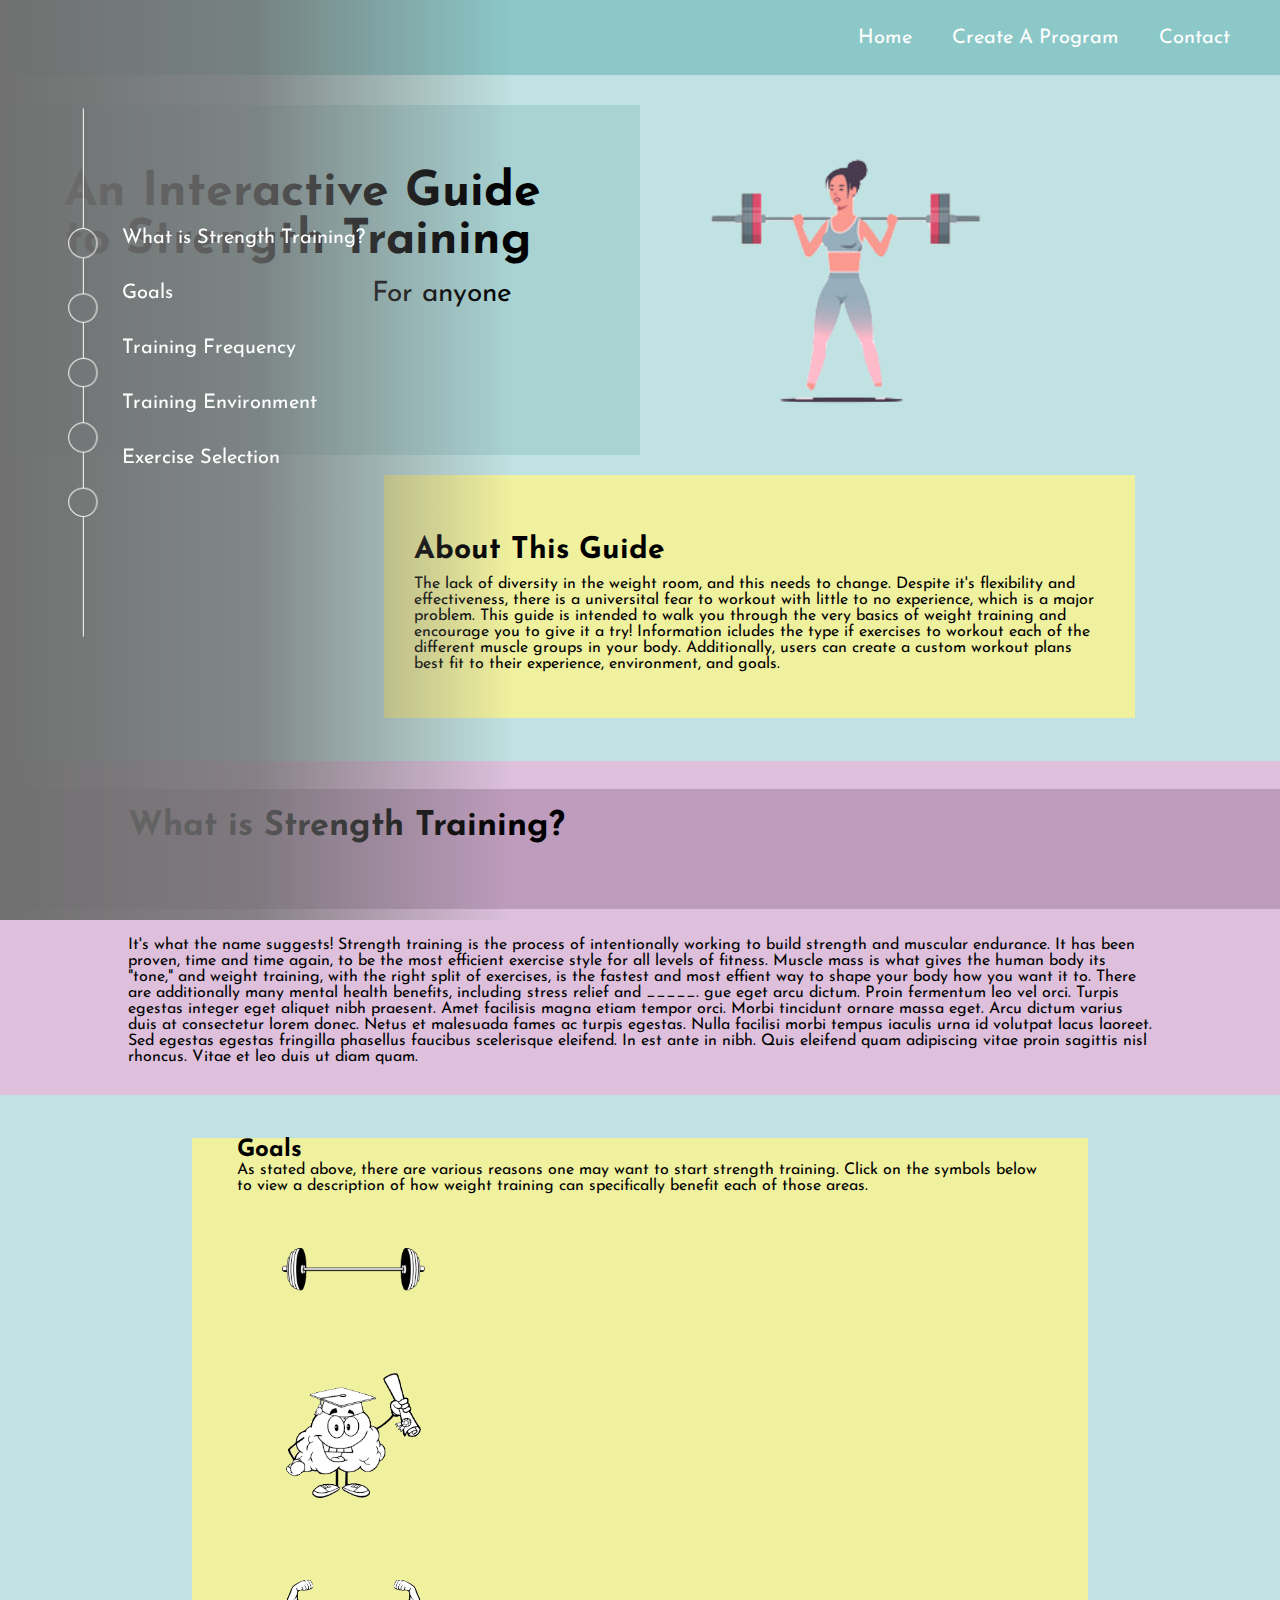
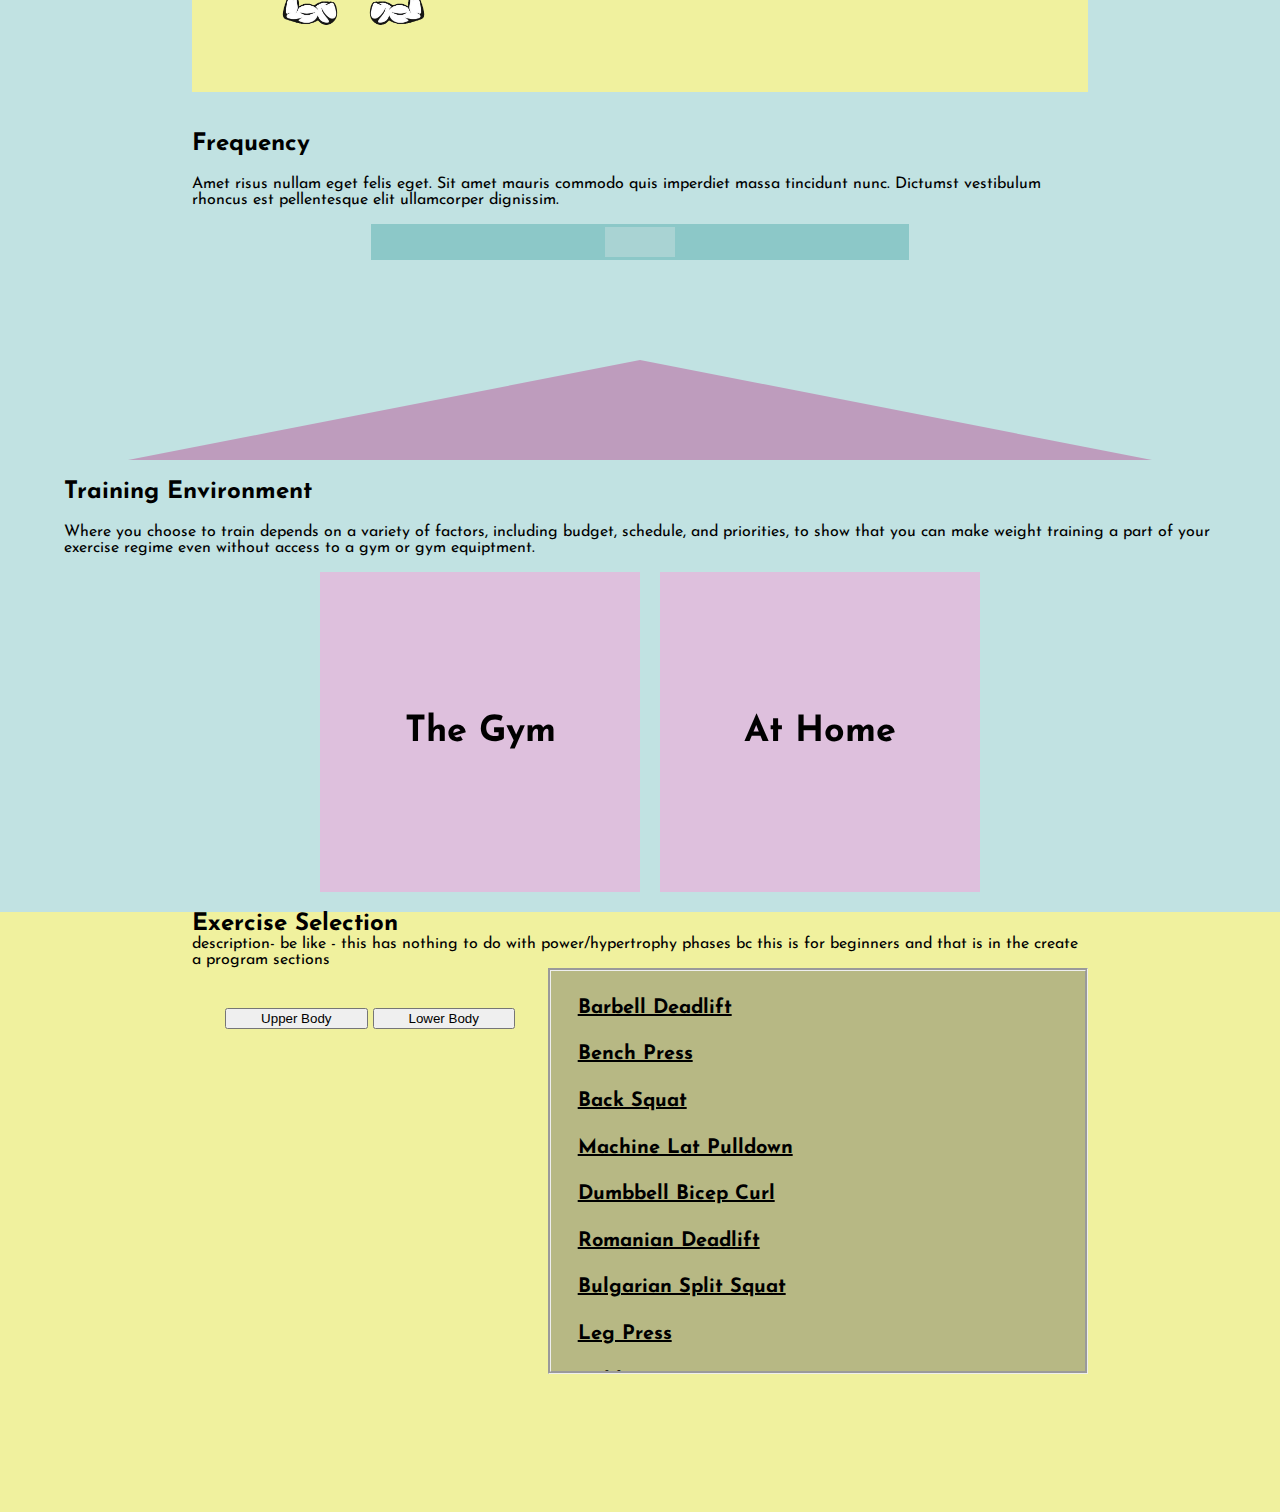
<file: index.html>
<!DOCTYPE html>
<html>
<head>
    <meta charset="utf-8">
    <meta name="viewport" content="width=device-width, initial-scale=1">
     <link href="https://cdn.jsdelivr.net/npm/bootstrap@5.1.3/dist/css/bootstrap.min.css" rel="stylesheet" integrity="sha384-1BmE4kWBq78iYhFldvKuhfTAU6auU8tT94WrHftjDbrCEXSU1oBoqyl2QvZ6jIW3" crossorigin="anonymous">
    <link rel="stylesheet" href="style.css">
    <link rel="preconnect" href="https://fonts.googleapis.com">
    <link rel="icon" type="image/png" href="media/favicon.png" sizes="16x16">
    <!-- fonts -->
    <link rel="preconnect" href="https://fonts.gstatic.com" crossorigin>
    <link href="https://fonts.googleapis.com/css2?family=Josefin+Sans:ital,wght@0,400;0,700;1,400&display=swap" rel="stylesheet">


    <script src="main.js" type="text/javascript"></script>
     <script src="https://cdn.jsdelivr.net/npm/bootstrap@5.1.3/dist/js/bootstrap.bundle.min.js" integrity="sha384-ka7Sk0Gln4gmtz2MlQnikT1wXgYsOg+OMhuP+IlRH9sENBO0LRn5q+8nbTov4+1p" crossorigin="anonymous"></script>

    <title>An Interactive Guide to Strength Training</title>
</head>
<body onload="displayExercises(); getElemCoordinates()" onscroll="scroll()">
    <header>
        <nav>
            <a href="index.html">Home</a>
            <a href="create.html">Create A Program</a>
            <a href="contact.html">Contact</a>
        </nav>
    </header>
    <div id="fixed_menu">
        <div id="no_hover" onmouseover="console.log('hiii')">
        </div>
        <div id="hover">
            <img id="fixed_indicator" src="fixed_indicator/5.png">
            <ul id="options">
                <li><a onclick="scroll_to_id('what_is_strength_training')">What is Strength Training?</a></li>
                <li><a onclick="scroll_to_id('goals')">Goals</a></li>
                <li><a onclick="scroll_to_id('frequency')">Training Frequency</a></li>
                <li><a onclick="scroll_to_id('environment')">Training Environment</a></li>
                <li><a onclick="scroll_to_id('exercise_selection')">Exercise Selection</a></li>
            </ul>
        </div>

    </div>
    <div class="container">
        <div id="website_title">
            <h1>An <span>Interactive</span> Guide to Strength Training</h1>
            <h2>For anyone</h2>
        </div>
        <img id="index_image" src="media/index_image.png" height="350">
    </div>

    <div id="about_this_guide">
        <h3>About This Guide</h3>
        <p>The lack of diversity in the weight room, and this needs to change. Despite it's flexibility and effectiveness, there is a universital fear to workout with little to no experience, which is a major problem. This guide is intended to walk you through the very basics of weight training and encourage you to give it a try! Information icludes the type if exercises to workout each of the different muscle groups in your body. Additionally, users can create a custom workout plans best fit to their experience, environment, and goals.</p>
    </div>
    <div id="what_is_strength_training">
        <h2>What is Strength Training?</h2>
        <p>It's what the name suggests! Strength training is the process of intentionally working to build strength and muscular endurance. It has been proven, time and time again, to be the most efficient exercise style for all levels of fitness. Muscle mass is what gives the human body its "tone," and weight training, with the right split of exercises, is the fastest and most effient way to shape your body how you want it to. There are additionally many mental health benefits, including stress relief and _____. gue eget arcu dictum. Proin fermentum leo vel orci. Turpis egestas integer eget aliquet nibh praesent. Amet facilisis magna etiam tempor orci. Morbi tincidunt ornare massa eget. Arcu dictum varius duis at consectetur lorem donec. Netus et malesuada fames ac turpis egestas. Nulla facilisi morbi tempus iaculis urna id volutpat lacus laoreet. Sed egestas egestas fringilla phasellus faucibus scelerisque eleifend. In est ante in nibh. Quis eleifend quam adipiscing vitae proin sagittis nisl rhoncus. Vitae et leo duis ut diam quam.</p>
    </div>
    <div id="goals">
        <h2>Goals</h2>
        <p>As stated above, there are various reasons one may want to start strength training. Click on the symbols below to view a description of how weight training can specifically benefit each of those areas.</p>
        <div id="goals_flex">
            <div id="goal_options">
                <a id="strength" onclick="addDescription(this.id)"><div><img src="media/barbell.png"></div></a><br>
                <a id="mental" onclick="addDescription(this.id)"><div><img src="media/brain.png"></div> </a><br>
                <a id="aesthetics" onclick="addDescription(this.id)"><div><img src="media/muscles.png"></div></a><br>
            </div>
            <div id="goal_description">
                <div id="expanded">
                </div>
            </div>
        </div>

    </div>
    <div id="frequency">
        <h2>Frequency</h2>
        <p>Amet risus nullam eget felis eget. Sit amet mauris commodo quis imperdiet massa tincidunt nunc. Dictumst vestibulum rhoncus est pellentesque elit ullamcorper dignissim. </p>
        <div id="slider">
            <div id="days_per_week">
                <div id="1x" onclick="selectFrequency(this.className, this.id)">

                </div>
                <div id="2x" onclick="selectFrequency(this.className, this.id)">

                </div>
                <div id="3x" onclick="selectFrequency(this.className, this.id)">

                </div>
                <div id="4x" onclick="selectFrequency(this.className, this.id)" class="selected_frequency">

                </div>
                <div id="5x" onclick="selectFrequency(this.className, this.id)">

                </div>
                <div id="6x" onclick="selectFrequency(this.className, this.id)">

                </div>
                <div id="7x" onclick="selectFrequency(this.className, this.id)">

                </div>
            </div>
        </div>
        <p id="frequency_description"></p>
    </div>
    <div id="environment">
        <div id="triangle"></div>
        <h2>Training Environment</h2>
        <p>Where you choose to train depends on a variety of factors, including budget, schedule, and priorities, to show that you can make weight training a part of your exercise regime even without access to a gym or gym equiptment.</p>
        <div id="gym_or_home">
            <div class="card">
                <div class="card-inner">
                     <div class="front">
                        <h3>The Gym</h3>
                    </div>
                    <div class="back">
                        <h4>The Gym</h4>
                        <p>Training at the gym has many benefits. Firstly, the large selections... Secondly, most home-gym environments are small, and lack the space to....</p>
                    </div>
                </div>
            </div>


            <div class="card">
                <div class="card-inner">
                     <div class="front">
                        <h3>At Home</h3>
                    </div>
                    <div class="back">
                        <h4>At Home</h4>
                        <p>Training from the comfort of your home can be extrememly effective if done currectly. Home workout programs and versitile, compact equipment, have increased in popularity during the COVID-19 pandemic</p>
                    </div>
                </div>
            </div>

        </div>
    </div>
    <div id="exercise_selection">
        <h2>Exercise Selection</h2>
            <p>description- be like - this has nothing to do with power/hypertrophy phases bc this is for beginners and that is in the create a program sections</p>
        <div id="selection_container">
            <div id="exercise_buttons">
                <div id="upper_lower">
                    <button class="Upper Body" onclick="update_upper_lower(this.classList.toString()); selectUpperOrLower(this); displayExercises()">Upper Body</button>
                    <button class="Lower Body" onclick="update_upper_lower(this.classList.toString()); selectUpperOrLower(this); displayExercises()">Lower Body</button>
                </div>
            </div>
            <div id="exercises" >

            </div>

        </div>

    </div>

</body>
</html>
</file>
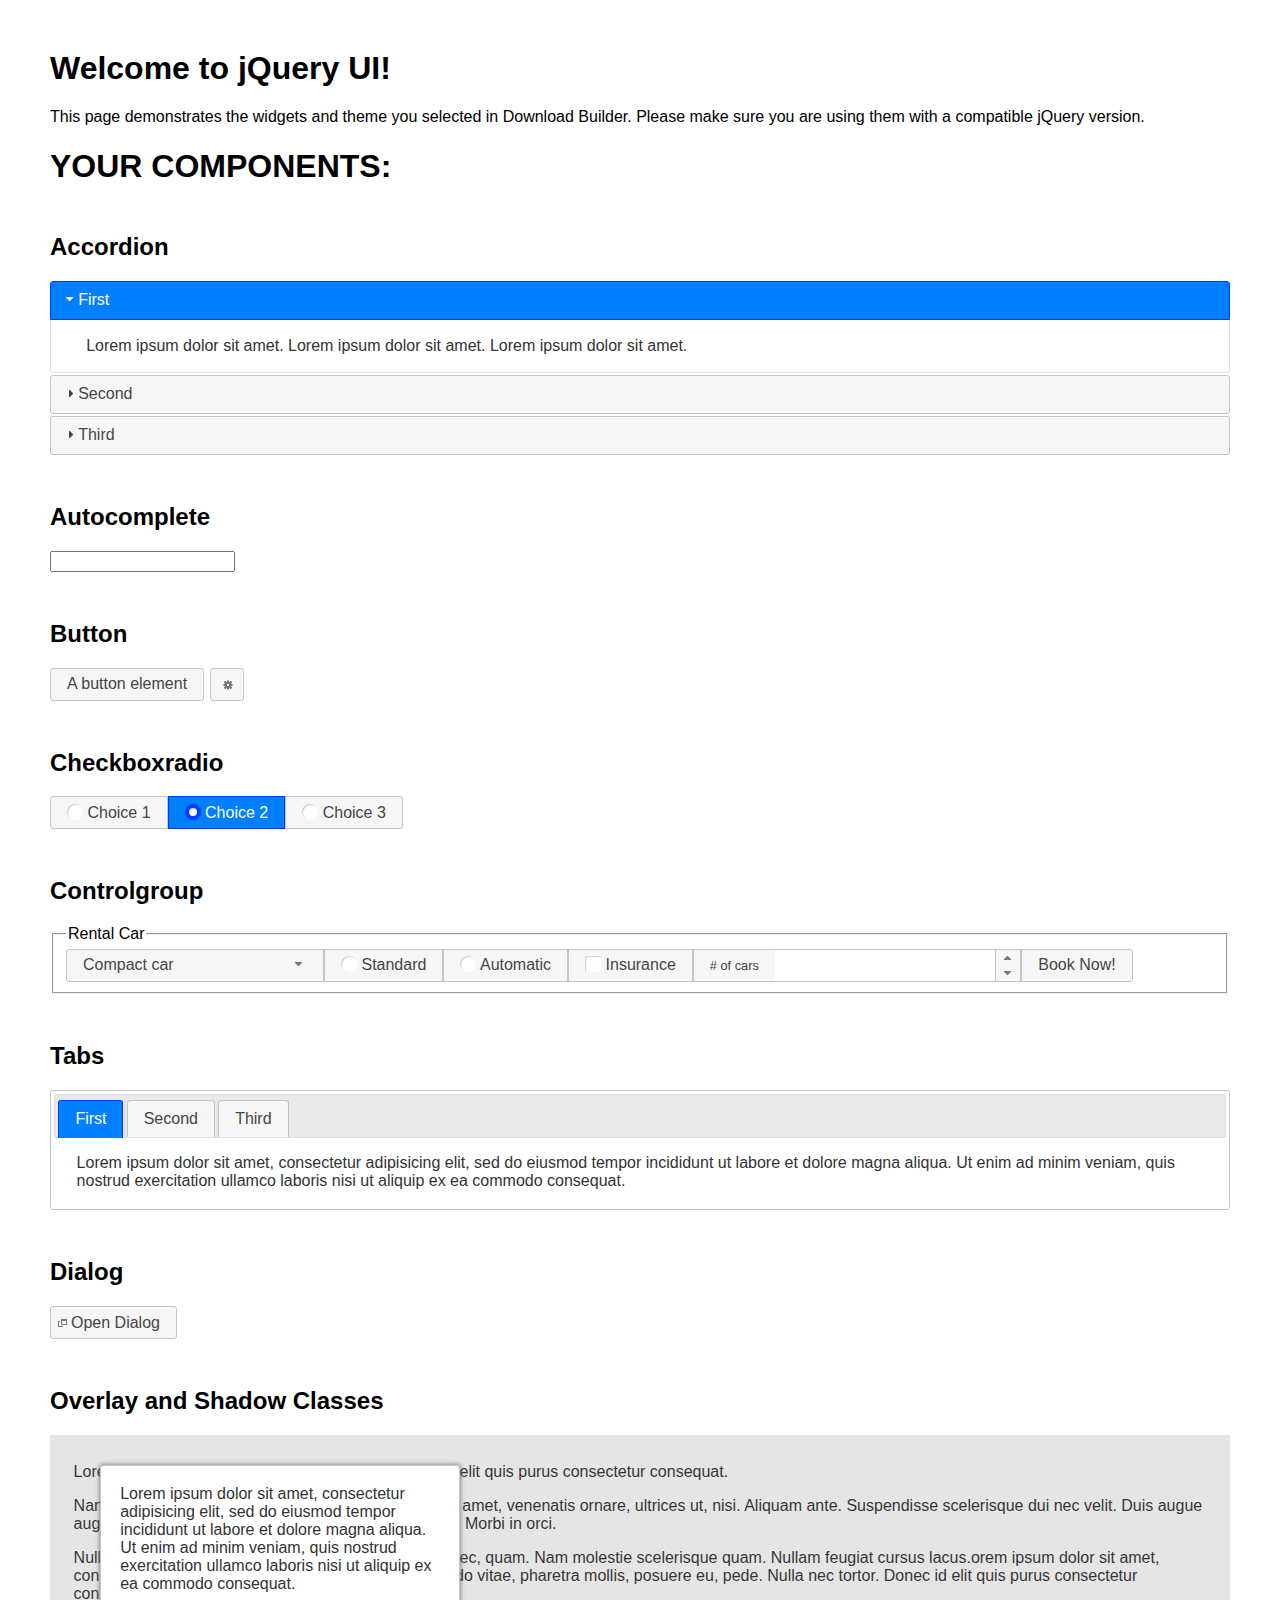
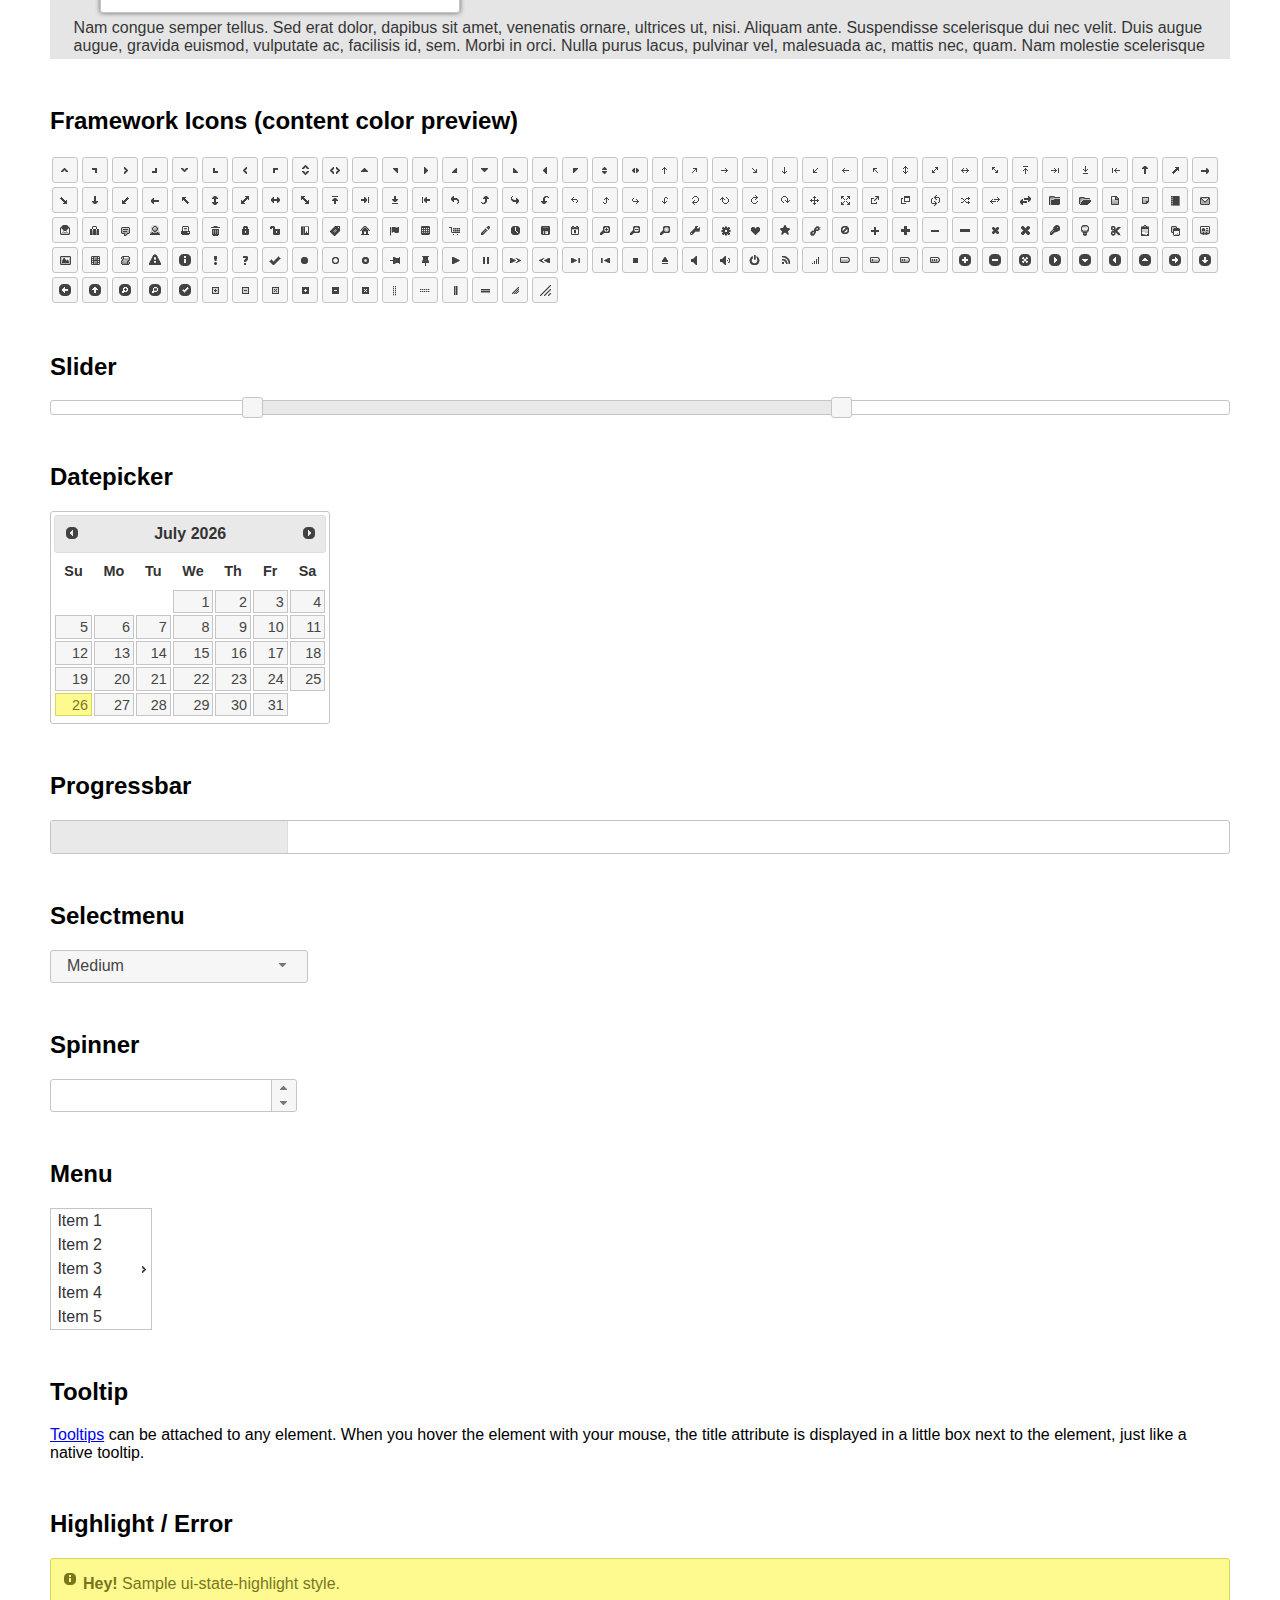
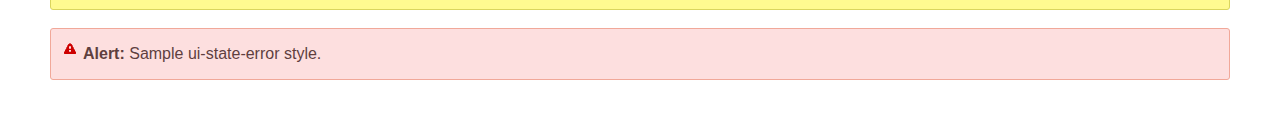
<file: jquery-ui-1.13.1/index.html>
<!doctype html>
<html lang="us">
<head>
	<meta charset="utf-8">
	<title>jQuery UI Example Page</title>
	<link href="jquery-ui.css" rel="stylesheet">
	<style>
	body{
		font-family: "Trebuchet MS", sans-serif;
		margin: 50px;
	}
	.demoHeaders {
		margin-top: 2em;
	}
	#dialog-link {
		padding: .4em 1em .4em 20px;
		text-decoration: none;
		position: relative;
	}
	#dialog-link span.ui-icon {
		margin: 0 5px 0 0;
		position: absolute;
		left: .2em;
		top: 50%;
		margin-top: -8px;
	}
	#icons {
		margin: 0;
		padding: 0;
	}
	#icons li {
		margin: 2px;
		position: relative;
		padding: 4px 0;
		cursor: pointer;
		float: left;
		list-style: none;
	}
	#icons span.ui-icon {
		float: left;
		margin: 0 4px;
	}
	.fakewindowcontain .ui-widget-overlay {
		position: absolute;
	}
	select {
		width: 200px;
	}
	</style>
</head>
<body>

<h1>Welcome to jQuery UI!</h1>

<div class="ui-widget">
	<p>This page demonstrates the widgets and theme you selected in Download Builder. Please make sure you are using them with a compatible jQuery version.</p>
</div>

<h1>YOUR COMPONENTS:</h1>

<!-- Accordion -->
<h2 class="demoHeaders">Accordion</h2>
<div id="accordion">
	<h3>First</h3>
	<div>Lorem ipsum dolor sit amet. Lorem ipsum dolor sit amet. Lorem ipsum dolor sit amet.</div>
	<h3>Second</h3>
	<div>Phasellus mattis tincidunt nibh.</div>
	<h3>Third</h3>
	<div>Nam dui erat, auctor a, dignissim quis.</div>
</div>

<!-- Autocomplete -->
<h2 class="demoHeaders">Autocomplete</h2>
<div>
	<input id="autocomplete" title="type &quot;a&quot;">
</div>

<!-- Button -->
<h2 class="demoHeaders">Button</h2>
<button id="button">A button element</button>
<button id="button-icon">An icon-only button</button>

<!-- Checkboxradio -->
<h2 class="demoHeaders">Checkboxradio</h2>
<form style="margin-top: 1em;">
	<div id="radioset">
		<input type="radio" id="radio1" name="radio"><label for="radio1">Choice 1</label>
		<input type="radio" id="radio2" name="radio" checked="checked"><label for="radio2">Choice 2</label>
		<input type="radio" id="radio3" name="radio"><label for="radio3">Choice 3</label>
	</div>
</form>

<!-- Controlgroup -->
<h2 class="demoHeaders">Controlgroup</h2>
<fieldset>
	<legend>Rental Car</legend>
	<div id="controlgroup">
		<select id="car-type">
			<option>Compact car</option>
			<option>Midsize car</option>
			<option>Full size car</option>
			<option>SUV</option>
			<option>Luxury</option>
			<option>Truck</option>
			<option>Van</option>
		</select>
		<label for="transmission-standard">Standard</label>
		<input type="radio" name="transmission" id="transmission-standard">
		<label for="transmission-automatic">Automatic</label>
		<input type="radio" name="transmission" id="transmission-automatic">
		<label for="insurance">Insurance</label>
		<input type="checkbox" name="insurance" id="insurance">
		<label for="horizontal-spinner" class="ui-controlgroup-label"># of cars</label>
		<input id="horizontal-spinner" class="ui-spinner-input">
		<button>Book Now!</button>
	</div>
</fieldset>

<!-- Tabs -->
<h2 class="demoHeaders">Tabs</h2>
<div id="tabs">
	<ul>
		<li><a href="#tabs-1">First</a></li>
		<li><a href="#tabs-2">Second</a></li>
		<li><a href="#tabs-3">Third</a></li>
	</ul>
	<div id="tabs-1">Lorem ipsum dolor sit amet, consectetur adipisicing elit, sed do eiusmod tempor incididunt ut labore et dolore magna aliqua. Ut enim ad minim veniam, quis nostrud exercitation ullamco laboris nisi ut aliquip ex ea commodo consequat.</div>
	<div id="tabs-2">Phasellus mattis tincidunt nibh. Cras orci urna, blandit id, pretium vel, aliquet ornare, felis. Maecenas scelerisque sem non nisl. Fusce sed lorem in enim dictum bibendum.</div>
	<div id="tabs-3">Nam dui erat, auctor a, dignissim quis, sollicitudin eu, felis. Pellentesque nisi urna, interdum eget, sagittis et, consequat vestibulum, lacus. Mauris porttitor ullamcorper augue.</div>
</div>

<h2 class="demoHeaders">Dialog</h2>
<p>
	<button id="dialog-link" class="ui-button ui-corner-all ui-widget">
		<span class="ui-icon ui-icon-newwin"></span>Open Dialog
	</button>
</p>

<h2 class="demoHeaders">Overlay and Shadow Classes</h2>
<div style="position: relative; width: 96%; height: 200px; padding:1% 2%; overflow:hidden;" class="fakewindowcontain">
	<p>Lorem ipsum dolor sit amet,  Nulla nec tortor. Donec id elit quis purus consectetur consequat. </p><p>Nam congue semper tellus. Sed erat dolor, dapibus sit amet, venenatis ornare, ultrices ut, nisi. Aliquam ante. Suspendisse scelerisque dui nec velit. Duis augue augue, gravida euismod, vulputate ac, facilisis id, sem. Morbi in orci. </p><p>Nulla purus lacus, pulvinar vel, malesuada ac, mattis nec, quam. Nam molestie scelerisque quam. Nullam feugiat cursus lacus.orem ipsum dolor sit amet, consectetur adipiscing elit. Donec libero risus, commodo vitae, pharetra mollis, posuere eu, pede. Nulla nec tortor. Donec id elit quis purus consectetur consequat. </p><p>Nam congue semper tellus. Sed erat dolor, dapibus sit amet, venenatis ornare, ultrices ut, nisi. Aliquam ante. Suspendisse scelerisque dui nec velit. Duis augue augue, gravida euismod, vulputate ac, facilisis id, sem. Morbi in orci. Nulla purus lacus, pulvinar vel, malesuada ac, mattis nec, quam. Nam molestie scelerisque quam. </p><p>Nullam feugiat cursus lacus.orem ipsum dolor sit amet, consectetur adipiscing elit. Donec libero risus, commodo vitae, pharetra mollis, posuere eu, pede. Nulla nec tortor. Donec id elit quis purus consectetur consequat. Nam congue semper tellus. Sed erat dolor, dapibus sit amet, venenatis ornare, ultrices ut, nisi. Aliquam ante. </p><p>Suspendisse scelerisque dui nec velit. Duis augue augue, gravida euismod, vulputate ac, facilisis id, sem. Morbi in orci. Nulla purus lacus, pulvinar vel, malesuada ac, mattis nec, quam. Nam molestie scelerisque quam. Nullam feugiat cursus lacus.orem ipsum dolor sit amet, consectetur adipiscing elit. Donec libero risus, commodo vitae, pharetra mollis, posuere eu, pede. Nulla nec tortor. Donec id elit quis purus consectetur consequat. Nam congue semper tellus. Sed erat dolor, dapibus sit amet, venenatis ornare, ultrices ut, nisi. </p>

	<!-- ui-dialog -->
	<div class="ui-widget-overlay ui-front"></div>
	<div style="position: absolute; width: 320px; left: 50px; top: 30px; padding: 1.2em" class="ui-widget ui-front ui-widget-content ui-corner-all ui-widget-shadow">
		Lorem ipsum dolor sit amet, consectetur adipisicing elit, sed do eiusmod tempor incididunt ut labore et dolore magna aliqua. Ut enim ad minim veniam, quis nostrud exercitation ullamco laboris nisi ut aliquip ex ea commodo consequat.
	</div>

</div>

<!-- ui-dialog -->
<div id="dialog" title="Dialog Title">
	<p>Lorem ipsum dolor sit amet, consectetur adipisicing elit, sed do eiusmod tempor incididunt ut labore et dolore magna aliqua. Ut enim ad minim veniam, quis nostrud exercitation ullamco laboris nisi ut aliquip ex ea commodo consequat.</p>
</div>


<h2 class="demoHeaders">Framework Icons (content color preview)</h2>
<ul id="icons" class="ui-widget ui-helper-clearfix">
	<li class="ui-state-default ui-corner-all" title=".ui-icon-caret-1-n"><span class="ui-icon ui-icon-caret-1-n"></span></li>
	<li class="ui-state-default ui-corner-all" title=".ui-icon-caret-1-ne"><span class="ui-icon ui-icon-caret-1-ne"></span></li>
	<li class="ui-state-default ui-corner-all" title=".ui-icon-caret-1-e"><span class="ui-icon ui-icon-caret-1-e"></span></li>
	<li class="ui-state-default ui-corner-all" title=".ui-icon-caret-1-se"><span class="ui-icon ui-icon-caret-1-se"></span></li>
	<li class="ui-state-default ui-corner-all" title=".ui-icon-caret-1-s"><span class="ui-icon ui-icon-caret-1-s"></span></li>
	<li class="ui-state-default ui-corner-all" title=".ui-icon-caret-1-sw"><span class="ui-icon ui-icon-caret-1-sw"></span></li>
	<li class="ui-state-default ui-corner-all" title=".ui-icon-caret-1-w"><span class="ui-icon ui-icon-caret-1-w"></span></li>
	<li class="ui-state-default ui-corner-all" title=".ui-icon-caret-1-nw"><span class="ui-icon ui-icon-caret-1-nw"></span></li>
	<li class="ui-state-default ui-corner-all" title=".ui-icon-caret-2-n-s"><span class="ui-icon ui-icon-caret-2-n-s"></span></li>
	<li class="ui-state-default ui-corner-all" title=".ui-icon-caret-2-e-w"><span class="ui-icon ui-icon-caret-2-e-w"></span></li>
	<li class="ui-state-default ui-corner-all" title=".ui-icon-triangle-1-n"><span class="ui-icon ui-icon-triangle-1-n"></span></li>
	<li class="ui-state-default ui-corner-all" title=".ui-icon-triangle-1-ne"><span class="ui-icon ui-icon-triangle-1-ne"></span></li>
	<li class="ui-state-default ui-corner-all" title=".ui-icon-triangle-1-e"><span class="ui-icon ui-icon-triangle-1-e"></span></li>
	<li class="ui-state-default ui-corner-all" title=".ui-icon-triangle-1-se"><span class="ui-icon ui-icon-triangle-1-se"></span></li>
	<li class="ui-state-default ui-corner-all" title=".ui-icon-triangle-1-s"><span class="ui-icon ui-icon-triangle-1-s"></span></li>
	<li class="ui-state-default ui-corner-all" title=".ui-icon-triangle-1-sw"><span class="ui-icon ui-icon-triangle-1-sw"></span></li>
	<li class="ui-state-default ui-corner-all" title=".ui-icon-triangle-1-w"><span class="ui-icon ui-icon-triangle-1-w"></span></li>
	<li class="ui-state-default ui-corner-all" title=".ui-icon-triangle-1-nw"><span class="ui-icon ui-icon-triangle-1-nw"></span></li>
	<li class="ui-state-default ui-corner-all" title=".ui-icon-triangle-2-n-s"><span class="ui-icon ui-icon-triangle-2-n-s"></span></li>
	<li class="ui-state-default ui-corner-all" title=".ui-icon-triangle-2-e-w"><span class="ui-icon ui-icon-triangle-2-e-w"></span></li>
	<li class="ui-state-default ui-corner-all" title=".ui-icon-arrow-1-n"><span class="ui-icon ui-icon-arrow-1-n"></span></li>
	<li class="ui-state-default ui-corner-all" title=".ui-icon-arrow-1-ne"><span class="ui-icon ui-icon-arrow-1-ne"></span></li>
	<li class="ui-state-default ui-corner-all" title=".ui-icon-arrow-1-e"><span class="ui-icon ui-icon-arrow-1-e"></span></li>
	<li class="ui-state-default ui-corner-all" title=".ui-icon-arrow-1-se"><span class="ui-icon ui-icon-arrow-1-se"></span></li>
	<li class="ui-state-default ui-corner-all" title=".ui-icon-arrow-1-s"><span class="ui-icon ui-icon-arrow-1-s"></span></li>
	<li class="ui-state-default ui-corner-all" title=".ui-icon-arrow-1-sw"><span class="ui-icon ui-icon-arrow-1-sw"></span></li>
	<li class="ui-state-default ui-corner-all" title=".ui-icon-arrow-1-w"><span class="ui-icon ui-icon-arrow-1-w"></span></li>
	<li class="ui-state-default ui-corner-all" title=".ui-icon-arrow-1-nw"><span class="ui-icon ui-icon-arrow-1-nw"></span></li>
	<li class="ui-state-default ui-corner-all" title=".ui-icon-arrow-2-n-s"><span class="ui-icon ui-icon-arrow-2-n-s"></span></li>
	<li class="ui-state-default ui-corner-all" title=".ui-icon-arrow-2-ne-sw"><span class="ui-icon ui-icon-arrow-2-ne-sw"></span></li>
	<li class="ui-state-default ui-corner-all" title=".ui-icon-arrow-2-e-w"><span class="ui-icon ui-icon-arrow-2-e-w"></span></li>
	<li class="ui-state-default ui-corner-all" title=".ui-icon-arrow-2-se-nw"><span class="ui-icon ui-icon-arrow-2-se-nw"></span></li>
	<li class="ui-state-default ui-corner-all" title=".ui-icon-arrowstop-1-n"><span class="ui-icon ui-icon-arrowstop-1-n"></span></li>
	<li class="ui-state-default ui-corner-all" title=".ui-icon-arrowstop-1-e"><span class="ui-icon ui-icon-arrowstop-1-e"></span></li>
	<li class="ui-state-default ui-corner-all" title=".ui-icon-arrowstop-1-s"><span class="ui-icon ui-icon-arrowstop-1-s"></span></li>
	<li class="ui-state-default ui-corner-all" title=".ui-icon-arrowstop-1-w"><span class="ui-icon ui-icon-arrowstop-1-w"></span></li>
	<li class="ui-state-default ui-corner-all" title=".ui-icon-arrowthick-1-n"><span class="ui-icon ui-icon-arrowthick-1-n"></span></li>
	<li class="ui-state-default ui-corner-all" title=".ui-icon-arrowthick-1-ne"><span class="ui-icon ui-icon-arrowthick-1-ne"></span></li>
	<li class="ui-state-default ui-corner-all" title=".ui-icon-arrowthick-1-e"><span class="ui-icon ui-icon-arrowthick-1-e"></span></li>
	<li class="ui-state-default ui-corner-all" title=".ui-icon-arrowthick-1-se"><span class="ui-icon ui-icon-arrowthick-1-se"></span></li>
	<li class="ui-state-default ui-corner-all" title=".ui-icon-arrowthick-1-s"><span class="ui-icon ui-icon-arrowthick-1-s"></span></li>
	<li class="ui-state-default ui-corner-all" title=".ui-icon-arrowthick-1-sw"><span class="ui-icon ui-icon-arrowthick-1-sw"></span></li>
	<li class="ui-state-default ui-corner-all" title=".ui-icon-arrowthick-1-w"><span class="ui-icon ui-icon-arrowthick-1-w"></span></li>
	<li class="ui-state-default ui-corner-all" title=".ui-icon-arrowthick-1-nw"><span class="ui-icon ui-icon-arrowthick-1-nw"></span></li>
	<li class="ui-state-default ui-corner-all" title=".ui-icon-arrowthick-2-n-s"><span class="ui-icon ui-icon-arrowthick-2-n-s"></span></li>
	<li class="ui-state-default ui-corner-all" title=".ui-icon-arrowthick-2-ne-sw"><span class="ui-icon ui-icon-arrowthick-2-ne-sw"></span></li>
	<li class="ui-state-default ui-corner-all" title=".ui-icon-arrowthick-2-e-w"><span class="ui-icon ui-icon-arrowthick-2-e-w"></span></li>
	<li class="ui-state-default ui-corner-all" title=".ui-icon-arrowthick-2-se-nw"><span class="ui-icon ui-icon-arrowthick-2-se-nw"></span></li>
	<li class="ui-state-default ui-corner-all" title=".ui-icon-arrowthickstop-1-n"><span class="ui-icon ui-icon-arrowthickstop-1-n"></span></li>
	<li class="ui-state-default ui-corner-all" title=".ui-icon-arrowthickstop-1-e"><span class="ui-icon ui-icon-arrowthickstop-1-e"></span></li>
	<li class="ui-state-default ui-corner-all" title=".ui-icon-arrowthickstop-1-s"><span class="ui-icon ui-icon-arrowthickstop-1-s"></span></li>
	<li class="ui-state-default ui-corner-all" title=".ui-icon-arrowthickstop-1-w"><span class="ui-icon ui-icon-arrowthickstop-1-w"></span></li>
	<li class="ui-state-default ui-corner-all" title=".ui-icon-arrowreturnthick-1-w"><span class="ui-icon ui-icon-arrowreturnthick-1-w"></span></li>
	<li class="ui-state-default ui-corner-all" title=".ui-icon-arrowreturnthick-1-n"><span class="ui-icon ui-icon-arrowreturnthick-1-n"></span></li>
	<li class="ui-state-default ui-corner-all" title=".ui-icon-arrowreturnthick-1-e"><span class="ui-icon ui-icon-arrowreturnthick-1-e"></span></li>
	<li class="ui-state-default ui-corner-all" title=".ui-icon-arrowreturnthick-1-s"><span class="ui-icon ui-icon-arrowreturnthick-1-s"></span></li>
	<li class="ui-state-default ui-corner-all" title=".ui-icon-arrowreturn-1-w"><span class="ui-icon ui-icon-arrowreturn-1-w"></span></li>
	<li class="ui-state-default ui-corner-all" title=".ui-icon-arrowreturn-1-n"><span class="ui-icon ui-icon-arrowreturn-1-n"></span></li>
	<li class="ui-state-default ui-corner-all" title=".ui-icon-arrowreturn-1-e"><span class="ui-icon ui-icon-arrowreturn-1-e"></span></li>
	<li class="ui-state-default ui-corner-all" title=".ui-icon-arrowreturn-1-s"><span class="ui-icon ui-icon-arrowreturn-1-s"></span></li>
	<li class="ui-state-default ui-corner-all" title=".ui-icon-arrowrefresh-1-w"><span class="ui-icon ui-icon-arrowrefresh-1-w"></span></li>
	<li class="ui-state-default ui-corner-all" title=".ui-icon-arrowrefresh-1-n"><span class="ui-icon ui-icon-arrowrefresh-1-n"></span></li>
	<li class="ui-state-default ui-corner-all" title=".ui-icon-arrowrefresh-1-e"><span class="ui-icon ui-icon-arrowrefresh-1-e"></span></li>
	<li class="ui-state-default ui-corner-all" title=".ui-icon-arrowrefresh-1-s"><span class="ui-icon ui-icon-arrowrefresh-1-s"></span></li>
	<li class="ui-state-default ui-corner-all" title=".ui-icon-arrow-4"><span class="ui-icon ui-icon-arrow-4"></span></li>
	<li class="ui-state-default ui-corner-all" title=".ui-icon-arrow-4-diag"><span class="ui-icon ui-icon-arrow-4-diag"></span></li>
	<li class="ui-state-default ui-corner-all" title=".ui-icon-extlink"><span class="ui-icon ui-icon-extlink"></span></li>
	<li class="ui-state-default ui-corner-all" title=".ui-icon-newwin"><span class="ui-icon ui-icon-newwin"></span></li>
	<li class="ui-state-default ui-corner-all" title=".ui-icon-refresh"><span class="ui-icon ui-icon-refresh"></span></li>
	<li class="ui-state-default ui-corner-all" title=".ui-icon-shuffle"><span class="ui-icon ui-icon-shuffle"></span></li>
	<li class="ui-state-default ui-corner-all" title=".ui-icon-transfer-e-w"><span class="ui-icon ui-icon-transfer-e-w"></span></li>
	<li class="ui-state-default ui-corner-all" title=".ui-icon-transferthick-e-w"><span class="ui-icon ui-icon-transferthick-e-w"></span></li>
	<li class="ui-state-default ui-corner-all" title=".ui-icon-folder-collapsed"><span class="ui-icon ui-icon-folder-collapsed"></span></li>
	<li class="ui-state-default ui-corner-all" title=".ui-icon-folder-open"><span class="ui-icon ui-icon-folder-open"></span></li>
	<li class="ui-state-default ui-corner-all" title=".ui-icon-document"><span class="ui-icon ui-icon-document"></span></li>
	<li class="ui-state-default ui-corner-all" title=".ui-icon-document-b"><span class="ui-icon ui-icon-document-b"></span></li>
	<li class="ui-state-default ui-corner-all" title=".ui-icon-note"><span class="ui-icon ui-icon-note"></span></li>
	<li class="ui-state-default ui-corner-all" title=".ui-icon-mail-closed"><span class="ui-icon ui-icon-mail-closed"></span></li>
	<li class="ui-state-default ui-corner-all" title=".ui-icon-mail-open"><span class="ui-icon ui-icon-mail-open"></span></li>
	<li class="ui-state-default ui-corner-all" title=".ui-icon-suitcase"><span class="ui-icon ui-icon-suitcase"></span></li>
	<li class="ui-state-default ui-corner-all" title=".ui-icon-comment"><span class="ui-icon ui-icon-comment"></span></li>
	<li class="ui-state-default ui-corner-all" title=".ui-icon-person"><span class="ui-icon ui-icon-person"></span></li>
	<li class="ui-state-default ui-corner-all" title=".ui-icon-print"><span class="ui-icon ui-icon-print"></span></li>
	<li class="ui-state-default ui-corner-all" title=".ui-icon-trash"><span class="ui-icon ui-icon-trash"></span></li>
	<li class="ui-state-default ui-corner-all" title=".ui-icon-locked"><span class="ui-icon ui-icon-locked"></span></li>
	<li class="ui-state-default ui-corner-all" title=".ui-icon-unlocked"><span class="ui-icon ui-icon-unlocked"></span></li>
	<li class="ui-state-default ui-corner-all" title=".ui-icon-bookmark"><span class="ui-icon ui-icon-bookmark"></span></li>
	<li class="ui-state-default ui-corner-all" title=".ui-icon-tag"><span class="ui-icon ui-icon-tag"></span></li>
	<li class="ui-state-default ui-corner-all" title=".ui-icon-home"><span class="ui-icon ui-icon-home"></span></li>
	<li class="ui-state-default ui-corner-all" title=".ui-icon-flag"><span class="ui-icon ui-icon-flag"></span></li>
	<li class="ui-state-default ui-corner-all" title=".ui-icon-calculator"><span class="ui-icon ui-icon-calculator"></span></li>
	<li class="ui-state-default ui-corner-all" title=".ui-icon-cart"><span class="ui-icon ui-icon-cart"></span></li>
	<li class="ui-state-default ui-corner-all" title=".ui-icon-pencil"><span class="ui-icon ui-icon-pencil"></span></li>
	<li class="ui-state-default ui-corner-all" title=".ui-icon-clock"><span class="ui-icon ui-icon-clock"></span></li>
	<li class="ui-state-default ui-corner-all" title=".ui-icon-disk"><span class="ui-icon ui-icon-disk"></span></li>
	<li class="ui-state-default ui-corner-all" title=".ui-icon-calendar"><span class="ui-icon ui-icon-calendar"></span></li>
	<li class="ui-state-default ui-corner-all" title=".ui-icon-zoomin"><span class="ui-icon ui-icon-zoomin"></span></li>
	<li class="ui-state-default ui-corner-all" title=".ui-icon-zoomout"><span class="ui-icon ui-icon-zoomout"></span></li>
	<li class="ui-state-default ui-corner-all" title=".ui-icon-search"><span class="ui-icon ui-icon-search"></span></li>
	<li class="ui-state-default ui-corner-all" title=".ui-icon-wrench"><span class="ui-icon ui-icon-wrench"></span></li>
	<li class="ui-state-default ui-corner-all" title=".ui-icon-gear"><span class="ui-icon ui-icon-gear"></span></li>
	<li class="ui-state-default ui-corner-all" title=".ui-icon-heart"><span class="ui-icon ui-icon-heart"></span></li>
	<li class="ui-state-default ui-corner-all" title=".ui-icon-star"><span class="ui-icon ui-icon-star"></span></li>
	<li class="ui-state-default ui-corner-all" title=".ui-icon-link"><span class="ui-icon ui-icon-link"></span></li>
	<li class="ui-state-default ui-corner-all" title=".ui-icon-cancel"><span class="ui-icon ui-icon-cancel"></span></li>
	<li class="ui-state-default ui-corner-all" title=".ui-icon-plus"><span class="ui-icon ui-icon-plus"></span></li>
	<li class="ui-state-default ui-corner-all" title=".ui-icon-plusthick"><span class="ui-icon ui-icon-plusthick"></span></li>
	<li class="ui-state-default ui-corner-all" title=".ui-icon-minus"><span class="ui-icon ui-icon-minus"></span></li>
	<li class="ui-state-default ui-corner-all" title=".ui-icon-minusthick"><span class="ui-icon ui-icon-minusthick"></span></li>
	<li class="ui-state-default ui-corner-all" title=".ui-icon-close"><span class="ui-icon ui-icon-close"></span></li>
	<li class="ui-state-default ui-corner-all" title=".ui-icon-closethick"><span class="ui-icon ui-icon-closethick"></span></li>
	<li class="ui-state-default ui-corner-all" title=".ui-icon-key"><span class="ui-icon ui-icon-key"></span></li>
	<li class="ui-state-default ui-corner-all" title=".ui-icon-lightbulb"><span class="ui-icon ui-icon-lightbulb"></span></li>
	<li class="ui-state-default ui-corner-all" title=".ui-icon-scissors"><span class="ui-icon ui-icon-scissors"></span></li>
	<li class="ui-state-default ui-corner-all" title=".ui-icon-clipboard"><span class="ui-icon ui-icon-clipboard"></span></li>
	<li class="ui-state-default ui-corner-all" title=".ui-icon-copy"><span class="ui-icon ui-icon-copy"></span></li>
	<li class="ui-state-default ui-corner-all" title=".ui-icon-contact"><span class="ui-icon ui-icon-contact"></span></li>
	<li class="ui-state-default ui-corner-all" title=".ui-icon-image"><span class="ui-icon ui-icon-image"></span></li>
	<li class="ui-state-default ui-corner-all" title=".ui-icon-video"><span class="ui-icon ui-icon-video"></span></li>
	<li class="ui-state-default ui-corner-all" title=".ui-icon-script"><span class="ui-icon ui-icon-script"></span></li>
	<li class="ui-state-default ui-corner-all" title=".ui-icon-alert"><span class="ui-icon ui-icon-alert"></span></li>
	<li class="ui-state-default ui-corner-all" title=".ui-icon-info"><span class="ui-icon ui-icon-info"></span></li>
	<li class="ui-state-default ui-corner-all" title=".ui-icon-notice"><span class="ui-icon ui-icon-notice"></span></li>
	<li class="ui-state-default ui-corner-all" title=".ui-icon-help"><span class="ui-icon ui-icon-help"></span></li>
	<li class="ui-state-default ui-corner-all" title=".ui-icon-check"><span class="ui-icon ui-icon-check"></span></li>
	<li class="ui-state-default ui-corner-all" title=".ui-icon-bullet"><span class="ui-icon ui-icon-bullet"></span></li>
	<li class="ui-state-default ui-corner-all" title=".ui-icon-radio-off"><span class="ui-icon ui-icon-radio-off"></span></li>
	<li class="ui-state-default ui-corner-all" title=".ui-icon-radio-on"><span class="ui-icon ui-icon-radio-on"></span></li>
	<li class="ui-state-default ui-corner-all" title=".ui-icon-pin-w"><span class="ui-icon ui-icon-pin-w"></span></li>
	<li class="ui-state-default ui-corner-all" title=".ui-icon-pin-s"><span class="ui-icon ui-icon-pin-s"></span></li>
	<li class="ui-state-default ui-corner-all" title=".ui-icon-play"><span class="ui-icon ui-icon-play"></span></li>
	<li class="ui-state-default ui-corner-all" title=".ui-icon-pause"><span class="ui-icon ui-icon-pause"></span></li>
	<li class="ui-state-default ui-corner-all" title=".ui-icon-seek-next"><span class="ui-icon ui-icon-seek-next"></span></li>
	<li class="ui-state-default ui-corner-all" title=".ui-icon-seek-prev"><span class="ui-icon ui-icon-seek-prev"></span></li>
	<li class="ui-state-default ui-corner-all" title=".ui-icon-seek-end"><span class="ui-icon ui-icon-seek-end"></span></li>
	<li class="ui-state-default ui-corner-all" title=".ui-icon-seek-first"><span class="ui-icon ui-icon-seek-first"></span></li>
	<li class="ui-state-default ui-corner-all" title=".ui-icon-stop"><span class="ui-icon ui-icon-stop"></span></li>
	<li class="ui-state-default ui-corner-all" title=".ui-icon-eject"><span class="ui-icon ui-icon-eject"></span></li>
	<li class="ui-state-default ui-corner-all" title=".ui-icon-volume-off"><span class="ui-icon ui-icon-volume-off"></span></li>
	<li class="ui-state-default ui-corner-all" title=".ui-icon-volume-on"><span class="ui-icon ui-icon-volume-on"></span></li>
	<li class="ui-state-default ui-corner-all" title=".ui-icon-power"><span class="ui-icon ui-icon-power"></span></li>
	<li class="ui-state-default ui-corner-all" title=".ui-icon-signal-diag"><span class="ui-icon ui-icon-signal-diag"></span></li>
	<li class="ui-state-default ui-corner-all" title=".ui-icon-signal"><span class="ui-icon ui-icon-signal"></span></li>
	<li class="ui-state-default ui-corner-all" title=".ui-icon-battery-0"><span class="ui-icon ui-icon-battery-0"></span></li>
	<li class="ui-state-default ui-corner-all" title=".ui-icon-battery-1"><span class="ui-icon ui-icon-battery-1"></span></li>
	<li class="ui-state-default ui-corner-all" title=".ui-icon-battery-2"><span class="ui-icon ui-icon-battery-2"></span></li>
	<li class="ui-state-default ui-corner-all" title=".ui-icon-battery-3"><span class="ui-icon ui-icon-battery-3"></span></li>
	<li class="ui-state-default ui-corner-all" title=".ui-icon-circle-plus"><span class="ui-icon ui-icon-circle-plus"></span></li>
	<li class="ui-state-default ui-corner-all" title=".ui-icon-circle-minus"><span class="ui-icon ui-icon-circle-minus"></span></li>
	<li class="ui-state-default ui-corner-all" title=".ui-icon-circle-close"><span class="ui-icon ui-icon-circle-close"></span></li>
	<li class="ui-state-default ui-corner-all" title=".ui-icon-circle-triangle-e"><span class="ui-icon ui-icon-circle-triangle-e"></span></li>
	<li class="ui-state-default ui-corner-all" title=".ui-icon-circle-triangle-s"><span class="ui-icon ui-icon-circle-triangle-s"></span></li>
	<li class="ui-state-default ui-corner-all" title=".ui-icon-circle-triangle-w"><span class="ui-icon ui-icon-circle-triangle-w"></span></li>
	<li class="ui-state-default ui-corner-all" title=".ui-icon-circle-triangle-n"><span class="ui-icon ui-icon-circle-triangle-n"></span></li>
	<li class="ui-state-default ui-corner-all" title=".ui-icon-circle-arrow-e"><span class="ui-icon ui-icon-circle-arrow-e"></span></li>
	<li class="ui-state-default ui-corner-all" title=".ui-icon-circle-arrow-s"><span class="ui-icon ui-icon-circle-arrow-s"></span></li>
	<li class="ui-state-default ui-corner-all" title=".ui-icon-circle-arrow-w"><span class="ui-icon ui-icon-circle-arrow-w"></span></li>
	<li class="ui-state-default ui-corner-all" title=".ui-icon-circle-arrow-n"><span class="ui-icon ui-icon-circle-arrow-n"></span></li>
	<li class="ui-state-default ui-corner-all" title=".ui-icon-circle-zoomin"><span class="ui-icon ui-icon-circle-zoomin"></span></li>
	<li class="ui-state-default ui-corner-all" title=".ui-icon-circle-zoomout"><span class="ui-icon ui-icon-circle-zoomout"></span></li>
	<li class="ui-state-default ui-corner-all" title=".ui-icon-circle-check"><span class="ui-icon ui-icon-circle-check"></span></li>
	<li class="ui-state-default ui-corner-all" title=".ui-icon-circlesmall-plus"><span class="ui-icon ui-icon-circlesmall-plus"></span></li>
	<li class="ui-state-default ui-corner-all" title=".ui-icon-circlesmall-minus"><span class="ui-icon ui-icon-circlesmall-minus"></span></li>
	<li class="ui-state-default ui-corner-all" title=".ui-icon-circlesmall-close"><span class="ui-icon ui-icon-circlesmall-close"></span></li>
	<li class="ui-state-default ui-corner-all" title=".ui-icon-squaresmall-plus"><span class="ui-icon ui-icon-squaresmall-plus"></span></li>
	<li class="ui-state-default ui-corner-all" title=".ui-icon-squaresmall-minus"><span class="ui-icon ui-icon-squaresmall-minus"></span></li>
	<li class="ui-state-default ui-corner-all" title=".ui-icon-squaresmall-close"><span class="ui-icon ui-icon-squaresmall-close"></span></li>
	<li class="ui-state-default ui-corner-all" title=".ui-icon-grip-dotted-vertical"><span class="ui-icon ui-icon-grip-dotted-vertical"></span></li>
	<li class="ui-state-default ui-corner-all" title=".ui-icon-grip-dotted-horizontal"><span class="ui-icon ui-icon-grip-dotted-horizontal"></span></li>
	<li class="ui-state-default ui-corner-all" title=".ui-icon-grip-solid-vertical"><span class="ui-icon ui-icon-grip-solid-vertical"></span></li>
	<li class="ui-state-default ui-corner-all" title=".ui-icon-grip-solid-horizontal"><span class="ui-icon ui-icon-grip-solid-horizontal"></span></li>
	<li class="ui-state-default ui-corner-all" title=".ui-icon-gripsmall-diagonal-se"><span class="ui-icon ui-icon-gripsmall-diagonal-se"></span></li>
	<li class="ui-state-default ui-corner-all" title=".ui-icon-grip-diagonal-se"><span class="ui-icon ui-icon-grip-diagonal-se"></span></li>
</ul>

<!-- Slider -->
<h2 class="demoHeaders">Slider</h2>
<div id="slider"></div>

<!-- Datepicker -->
<h2 class="demoHeaders">Datepicker</h2>
<div id="datepicker"></div>

<!-- Progressbar -->
<h2 class="demoHeaders">Progressbar</h2>
<div id="progressbar"></div>

<!-- Progressbar -->
<h2 class="demoHeaders">Selectmenu</h2>
<select id="selectmenu">
	<option>Slower</option>
	<option>Slow</option>
	<option selected="selected">Medium</option>
	<option>Fast</option>
	<option>Faster</option>
</select>

<!-- Spinner -->
<h2 class="demoHeaders">Spinner</h2>
<input id="spinner">

<!-- Menu -->
<h2 class="demoHeaders">Menu</h2>
<ul style="width:100px;" id="menu">
	<li><div>Item 1</div></li>
	<li><div>Item 2</div></li>
	<li><div>Item 3</div>
		<ul>
			<li><div>Item 3-1</div></li>
			<li><div>Item 3-2</div></li>
			<li><div>Item 3-3</div></li>
			<li><div>Item 3-4</div></li>
			<li><div>Item 3-5</div></li>
		</ul>
	</li>
	<li><div>Item 4</div></li>
	<li><div>Item 5</div></li>
</ul>

<!-- Tooltip -->
<h2 class="demoHeaders">Tooltip</h2>
<p id="tooltip">
	<a href="#" title="That&apos;s what this widget is">Tooltips</a> can be attached to any element. When you hover
the element with your mouse, the title attribute is displayed in a little box next to the element, just like a native tooltip.
</p>

<!-- Highlight / Error -->
<h2 class="demoHeaders">Highlight / Error</h2>
<div class="ui-widget">
	<div class="ui-state-highlight ui-corner-all" style="margin-top: 20px; padding: 0 .7em;">
		<p><span class="ui-icon ui-icon-info" style="float: left; margin-right: .3em;"></span>
		<strong>Hey!</strong> Sample ui-state-highlight style.</p>
	</div>
</div>
<br>
<div class="ui-widget">
	<div class="ui-state-error ui-corner-all" style="padding: 0 .7em;">
		<p><span class="ui-icon ui-icon-alert" style="float: left; margin-right: .3em;"></span>
		<strong>Alert:</strong> Sample ui-state-error style.</p>
	</div>
</div>

<script src="external/jquery/jquery.js"></script>
<script src="jquery-ui.js"></script>
<script>
$( "#accordion" ).accordion();

var availableTags = [
	"ActionScript",
	"AppleScript",
	"Asp",
	"BASIC",
	"C",
	"C++",
	"Clojure",
	"COBOL",
	"ColdFusion",
	"Erlang",
	"Fortran",
	"Groovy",
	"Haskell",
	"Java",
	"JavaScript",
	"Lisp",
	"Perl",
	"PHP",
	"Python",
	"Ruby",
	"Scala",
	"Scheme"
];
$( "#autocomplete" ).autocomplete({
	source: availableTags
});

$( "#button" ).button();
$( "#button-icon" ).button({
	icon: "ui-icon-gear",
	showLabel: false
});

$( "#radioset" ).buttonset();

$( "#controlgroup" ).controlgroup();

$( "#tabs" ).tabs();

$( "#dialog" ).dialog({
	autoOpen: false,
	width: 400,
	buttons: [
		{
			text: "Ok",
			click: function() {
				$( this ).dialog( "close" );
			}
		},
		{
			text: "Cancel",
			click: function() {
				$( this ).dialog( "close" );
			}
		}
	]
});

// Link to open the dialog
$( "#dialog-link" ).click(function( event ) {
	$( "#dialog" ).dialog( "open" );
	event.preventDefault();
});

$( "#datepicker" ).datepicker({
	inline: true
});

$( "#slider" ).slider({
	range: true,
	values: [ 17, 67 ]
});

$( "#progressbar" ).progressbar({
	value: 20
});

$( "#spinner" ).spinner();

$( "#menu" ).menu();

$( "#tooltip" ).tooltip();

$( "#selectmenu" ).selectmenu();

// Hover states on the static widgets
$( "#dialog-link, #icons li" ).hover(
	function() {
		$( this ).addClass( "ui-state-hover" );
	},
	function() {
		$( this ).removeClass( "ui-state-hover" );
	}
);
</script>
</body>
</html>
</file>
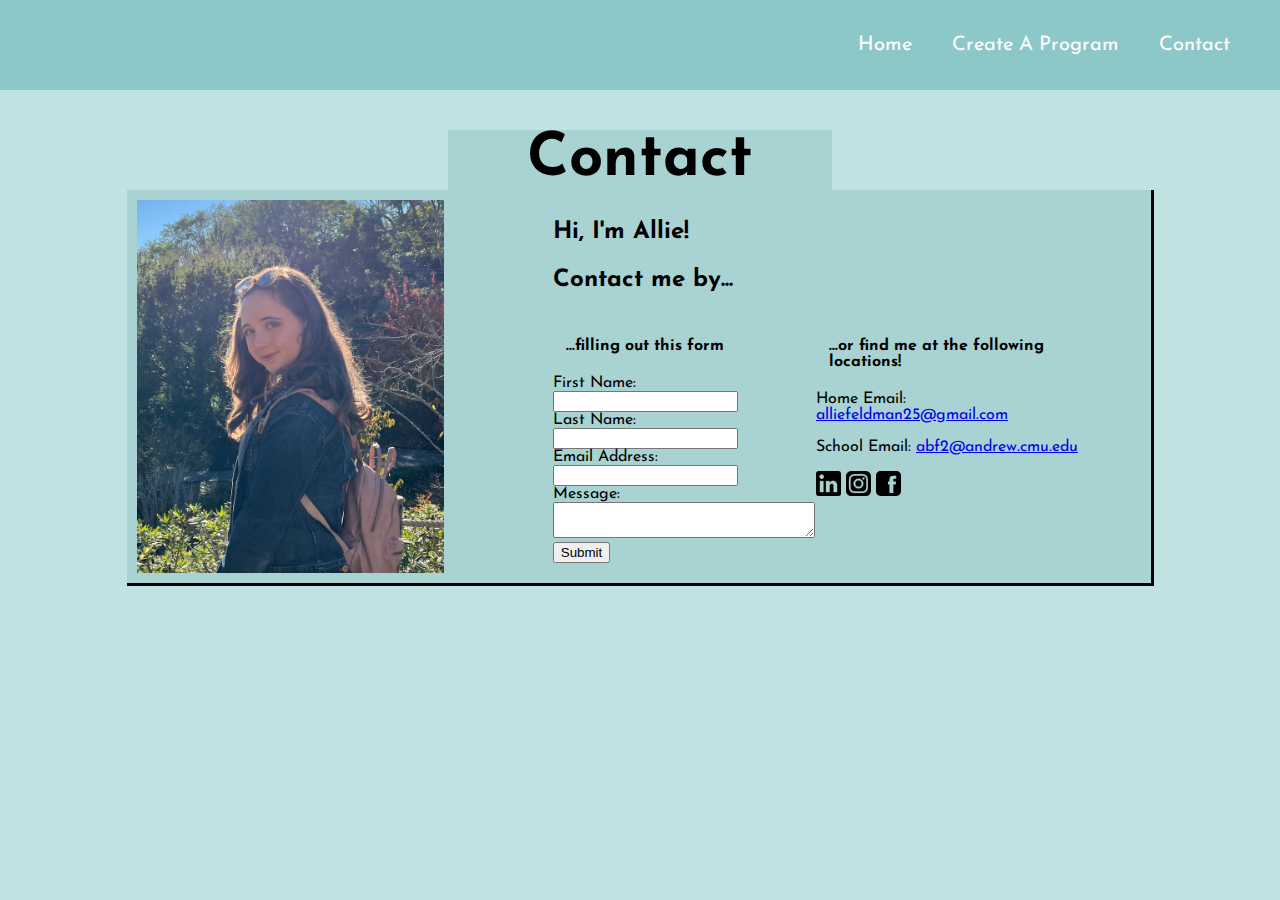
<file: contact.html>
<!DOCTYPE html>
<html>
<head>
   <meta charset="utf-8">
    <meta name="viewport" content="width=device-width, initial-scale=1">
     <link href="https://cdn.jsdelivr.net/npm/bootstrap@5.1.3/dist/css/bootstrap.min.css" rel="stylesheet" integrity="sha384-1BmE4kWBq78iYhFldvKuhfTAU6auU8tT94WrHftjDbrCEXSU1oBoqyl2QvZ6jIW3" crossorigin="anonymous">
    <link rel="stylesheet" href="style.css">
    <link rel="preconnect" href="https://fonts.googleapis.com">
    <link rel="icon" type="image/png" href="media/favicon.png" sizes="16x16">

    <!-- fonts -->
    <link rel="preconnect" href="https://fonts.gstatic.com" crossorigin>
    <link href="https://fonts.googleapis.com/css2?family=Josefin+Sans:ital,wght@0,400;0,700;1,400&display=swap" rel="stylesheet">




    <script src="main.js" type="text/javascript"></script>
     <script src="https://cdn.jsdelivr.net/npm/bootstrap@5.1.3/dist/js/bootstrap.bundle.min.js" integrity="sha384-ka7Sk0Gln4gmtz2MlQnikT1wXgYsOg+OMhuP+IlRH9sENBO0LRn5q+8nbTov4+1p" crossorigin="anonymous"></script>
    <title>An Interactive Guide to Strength Training</title>
</head>
<body>
    <header>
        <nav>
            <a href="index.html">Home</a>
            <a href="create.html">Create A Program</a>
            <a href="contact.html">Contact</a>
        </nav>
    </header>
    <h1 id="contact_title">Contact</h1>
    <div id="contact_container">
        <img id="me" src="media/me.jpeg">
        <div id="contact_content">
            <h2>Hi, I'm Allie!</h2>
            <h3>Contact me by...</h3>

            <div id="contact_options">
                <form>
                    <h4>...filling out this form</h4>
                    <label for="fname">First Name:</label><br>
                    <input type="text" name="fname" id="fname" required><br>

                    <label for="lname">Last Name:</label><br>
                    <input type="text" name="lname" id="lname"><br>

                    <label for="email">Email Address:</label><br>
                    <input type="email" name="email" id="email" required><br>

                    <label>Message:</label><br>
                    <textarea id="message" cols="30"></textarea><br>


                    <input type="submit" value="Submit"></input>
                </form>
                <div id="contact_locations">
                    <h4>...or find me at the following locations!</h4>
                    <p>Home Email: <a href="mailto:alliefeldman25@gmail.com">alliefeldman25@gmail.com</a></p>
                    <p>School Email: <a href="mailto:abf2@andrew.cmu.edu">abf2@andrew.cmu.edu</a></p>
                    <a href="https://www.linkedin.com/in/allie-feldman"><img class="logo_link" src="media/linkedin_logo.png"></a>
                    <a href="https://www.instagram.com/allie.feldman_/"><img class="logo_link" src="media/instagram_logo.png"></a>
                    <a href="https://www.facebook.com/allie.feldman.790/"><img class="logo_link" src="media/facebook_logo.svg"></a>
                </div>
            </div>

        </div>

    </div>
</body>
</html>
</file>
<file: style.css>
:root {
    --teal_background:#c1e2e2;
    --teal_header: #8CC8C8;
    --teal_medium: #A9D3D3;
    --yellow: #F0F19E;
    --yellow_dark: #b7b884;
    --pink_background: #DEC0DD;
    --pink_header: #BE9CBD;
    --gray_opaque: #707070;
    --gray_seethru: #707070CC;

    --orange_light: #fcd683;
    --orange_medium: #ffc547;
    --orange_dark: #e39b00;
}

/*All Pages*/

body {
    background-color: var(--teal_background);
    width: 100vw;
    margin: 0px;
    font-family: 'Josefin Sans', sans-serif;
    color: black;
    height: auto;
}

header {
    background-color: var(--teal_header);
    justify-content: right;
    height: 75px;
    width: 100vw;
    margin-bottom: 30px;
    display: flex;
    z-index: 1;

}

nav{
    width: auto;
    height: auto;
    /*float: right;*/
    float: right;
    display: flex;
    margin-right: 30px;
    z-index: 1;
}

nav a {
    margin: auto 20px auto 20px;
    font-size: 20px;
    color: white;
    text-decoration: none;
}

header:hover {
    height: 90px;
}

nav a:hover {
    color: lightgray;
    cursor: pointer;
}

#fixed_menu #no_hover{
    background-color: red;
    background-color: transparent;
    width: 100px;
    height: 100vh;
    left: 0px;
    top: 0px;
    position: fixed;
}

#fixed_menu #hover {
    z-index: 2;
    transition-duration:500ms;
    transition-property: left;
    transition-timing-function: ease-out;
    position: fixed;
    left: -50vw;
    top: 0px;
    padding-top: 20px;
    width: 40vw;
    height: 100vh;
    background-image: linear-gradient(to right, var(--gray_opaque), var(--gray_seethru), #FFFFFF00);

}

#fixed_menu #no_hover:hover ~ #hover{
    display: flex;
    left: 0px;
}

#fixed_menu #hover:hover {
    display: flex;
    left: 0px;
}

    #fixed_menu #hover img{
        object-fit: cover;
        width:20%;
        height: 703px;
        object-position: 35% 50%
    }

    #fixed_menu #hover #options {
        list-style: none;
        margin-top: 173px;
        padding-left: 10px;
    }

        #fixed_menu #hover #options li{
            margin: 35px 0px 35px 10px;
            color: white;
            font-size: 20px;
        }
        #fixed_menu #hover #options li:hover {
            color: lightgray;
            cursor: pointer;
        }



/*Home Page*/




#website_title {
    width: 40vw;
    height: auto;
    background-color: var(--teal_medium);
    padding:  5vw;

}

#website_title:hover {
    outline-style: solid;
    outline-color: var(--teal_medium);
    outline-width: 10px;
}

    #website_title h1 {
        font-size: 48px;
        font-weight: bold;
        margin: 0px auto 0px auto;
        color: black;
    }
    #website_title h1 span {
        transition-duration: .5s;
        transition-timing-function: ease-out;
    }


    #website_title h1 span:hover {
        color: var(--pink_header);
    }




    #website_title h2 {
        font-size: 28px;
        font-weight: normal;
        text-align: right;
        margin: 15px auto 0px auto;
        padding-right: 5vw;
    }

.container {
    display: inline-flex;
    margin: 0px;
    left: 0px;
    padding: 0px;
    width: 100wv;
    z-index: -1;
}

#index_image {
    animation: fade-and-slide 1.5s;
    margin: 0px 0px 0px 40px;
}


#about_this_guide {
    animation:fade-and-slide 1.5s;
    width: 54vw;
    left: 100px;
    background-color: var(--yellow);
    padding: 30px;
    margin-top: 20px;
    margin-left: 30vw;
}

#about_this_guide:hover {
    outline-style: solid;
    outline-color: var(--yellow);
    outline-width: 12px;
}

    #about_this_guide h3{
        font-size: 30px;
        margin-bottom: 0px;
        font-weight: bold;
    }

    #about_this_guide p{
        font-weight: normal;
        font-size: 16px;
        margin-top: 10px;
    }

#what_is_strength_training {
    background-color: var(--pink_background);
    margin-top: 40px;
    margin-bottom: 40px;
    padding-bottom: 30px;
    border-top-style: solid;
    border-bottom-style: solid;
    border-width: 3px;
    border-color: var(--teal_background);
    transition: 0.2s all ease;
    outline-offset: 10px;

}
#what_is_strength_training:hover {
    border-width: 3px;
    border-image: linear-gradient(to right, lime, black);
}



    #what_is_strength_training h2 {
        background-color: var(--pink_header);
        font-weight: bold;
        height: 50px;
        font-size: 34px;
        padding: 20px 10vw 50px 10vw;
    }

    #what_is_strength_training p {
        margin: 0px 10vw 0px 10vw;
    }

#goals {
    width: 70vw;
    margin: auto;
    background-color: var(--yellow);
    justify-content: center;
}

#goals:hover {
    outline-color: var(--yellow);
    outline-style: solid;
    outline-width: 10px;
}

#goals h2, #goals p {
    margin:  0px 5% 0px 5%;
}
#goals_flex {
    display: flex;
    margin: auto;
    width: 80%;
}

.selected_goal div {
    background-color: var(--yellow_dark);

}

.selected_goal a:hover {

    cursor: default;
}

    #goals #goal_options {
        width: 20%;
    }
    #goals #goal_options a{
        margin: 0px;

    }
    #goals #goal_options a div{
        height: 150px;
        width: 100%;
        display: flex;

    }

    #goals #goal_options a div:hover{
        /*outline-style: solid;
        outline-color: darkgray;
*/      cursor: pointer;
        background-color: var(--yellow_dark);
    }

    #strength img, #aesthetics img, #mental img{
            width: 100%;
            height: auto;
            margin: auto;
    }

    #goals #goal_description {
        width: 60%;
        margin-left: 10%;
        display: flex;

    }

    #goals #goal_description p{
        padding: 0px;
        display: flex;
    }
#expanded {
    display: flex;
    vertical-align: middle;
}

#expanded div {
    border-style: solid;
    margin: auto;
    height: 400px;
    padding: 20px;
    background-color: var(--pink_header);
    color: white;
    overflow-y: scroll;
}

#frequency {
    width: 70vw;
    margin: auto;
    margin-top: 40px;
}

    #frequency #slider {
        width: 60%;
        height: 30px;
        margin: auto;
    }
     #frequency #slider #days_per_week{
            display: flex;
            height: 100%;
        }

            #frequency #slider #days_per_week div{
                width: 14.2857143%; /* 100/7 */
                height: 100%;
                border-style: solid;
                border-color: var(--teal_header);
                background-color: var(--teal_header);
            }
            #frequency #slider #days_per_week div:hover{
                cursor: pointer;
                background-color: var(--teal_medium);
            }

            #frequency #slider #days_per_week .selected_frequency{
                transition: background-color 0.5s ease 0s;
                background-color:var(--teal_medium);
            }

#environment {
    width: 90vw;
    height: auto;
    margin: auto;
}

    #environment #triangle {
       height: 0px;
        width: 0px;
        border-top: 90px solid transparent;
        border-bottom: 100px solid var(--pink_header);
        border-left: 40vw solid transparent;
        border-right: 40vw solid transparent;
        margin: auto;
    }

    #environment #gym_or_home {
        width: 100%;
        display: flex;
        padding: 0px 0px;
        justify-content: center;
    }
    /*flip cards: ;https://www.w3schools.com/howto/howto_css_flip_card.asp*/

    .card {
        background-color: transparent;
        width: 300px;
        height: 300px;
        perspective: 1000px;  /*Remove this if you don't want the 3D effect*/
        margin: auto 20px auto 20px;
        border-style: none;
    }

    .card-inner {
          position: relative;
          width: 100%;
          height: 100%;
          text-align: center;
          transition: transform 0.8s;
          transform-style: preserve-3d;

    }

    .card:hover .card-inner {
          transform: rotateY(180deg);
    }

    .front, .back {
          position: absolute;
          width: 100%;
          height: 100%;
          padding: 10px;
          display: block;
          -webkit-backface-visibility: hidden; /* Safari */
          backface-visibility: hidden;
    }

    .front {
        background-color: var(--pink_background);
        display: flex;
    }

    .front h3{
        margin: auto;
        font-size: 36px;
    }

    .back {
        background-color: var(--pink_header);
        transform: rotateY(180deg);
    }

#exercise_selection {
    width: 100vw;
    background-color: var(--yellow);
    margin-top: 40px;
    height: 600px;
}

#exercise_selection h2, #exercise_selection p {
    width: 70%;
    margin: auto;
    margin-bottom: 0px;
}

#selection_container {
    width: 70%;
    margin: auto;
    display: flex;
}

#exercise_buttons {
    margin-top: 40px;
    width: 40%;
}
#exercise_buttons div {
    text-align: center;
}


#exercise_buttons div button{
    width: 40%;

}

#push_pull hr {
    width: 90%;
    margin: 30px auto 30px auto;
}


#upper_lower #upper_or_lower_selected, #push_pull #push_or_pull_selected {
    background-color: lightgray;
}

#exercises {
    width: 60%;
    height: 400px;
    border-style: groove;
    background-color: var(--yellow_dark);
    overflow-y: scroll;
}

#exercises h4 {
    font-size: 20px;
    text-decoration: underline;
}

#exercises h4:hover {
    cursor: pointer;
}

/*Create a Program*/

#create_title {
    background-color: var(--teal_medium);
    font-size: 55px;
    font-weight: bold;
    width: 40%;
    text-align: center;
    margin: auto;
    padding: 30px 5% 30px 5%;
}

#create_tabs {
    width: 60%;
    margin: auto;
    background-color: var(--pink_header);
    margin-top: 40px;

}

#create_tabs:hover {
    outline-style: ridge;
    outline-width: 3px;
    outline-color: white;
}

.nav-tabs {
    border-width: 1px;
    border-bottom-style: solid;
    border-bottom-color: var(--pink_header);
}

.nav-item {
    margin-bottom: 0px;
}

.tab-content {
    margin: auto;
    margin-top: 0px;
    margin-bottom: 40px;
    /*padding-top: 0px;*/
    text-align: center;
}

.active {
    background-color: var(--pink_background);
    border-style: none;
    margin-top: 0px;
}

.nav-tabs .nav-item.show .nav-link, .nav-tabs .nav-link {
    background-color: var(--pink_header);
    border-color: var(--pink_header);
    color: black;
}

.nav-tabs .nav-item.show .nav-link, .nav-tabs .nav-link.active {
    background-color: var(--pink_background);
    border-color: var(--pink_background);
}

.nav-tabs .nav-link.active:hover {
    border-color: var(--pink_background);

}

.ui-state-active, .ui-widget-content .ui-state-active {
    background-color: lightgray;
}


.slider_div {
    display: flex;
}
.slider_div p {
    width: 20%;
    margin: auto 0px auto 0px;
    text-align: left;
    font-size: 18px;
}

.nav-tabs .nav-link:hover {
    border-color: var(--pink_header);
}


#button_div {
    display: flex;
    margin-bottom: 30px;
}

#create_program_button {
    margin: auto;
    width: 40%;
    height: 100px;
    font-size: 24px;
}

#red, #green, #blue {
    clear: left;
    width: 80%;
    margin: 30px auto 30px auto;
  }

  #red .ui-slider-range { background: var(--orange_dark); }
  #red .ui-slider-handle { border-color: var(--orange_dark); }
  #green .ui-slider-range { background: var(--orange_medium); }
  #green .ui-slider-handle { border-color: var(--orange_medium); }
  #blue .ui-slider-range { background: var(--orange_light); }
  #blue .ui-slider-handle { border-color: var(--orange_light); }

.ui-slider-horizontal {
    height: 30px;
}
.ui-slider .ui-slider-handle {
    height: 28px;
    width: 28px;
}

.ui-slider-horizontal .ui-slider-handle {
    top: 0px;
}

.ui-widget-content.background {
    margin: auto;
    margin-top: 0px;
    width: 80%;
    text-align: center;
    height: 300px;
    padding-top: 0px;
    background-color: var(--pink_background);
}



.experience_button {
    height: 200px;
    width: 20%;
    margin: 2%;
}

.create_environment_button {
    width: 25%;
    height: 250px;
    margin: 2%;
    border-radius: 10px;
    font-size: 30px;
}

.create_environment_button, [name|="experience"]{
    background-color: var(--orange_light);
}

#environment_selected, #experience_selected{
    background-color: var(--orange_dark);
    color: lightgray;


}
#environment_selected:active, #environment_selected:hover, #experience_selected:active, #experience_selected:hover{
   border-style: outset;
   cursor: default;
   margin: 2%;
}




#results {
    width: 60%;
    margin: auto;
}

#results div {
    background-color: var(--yellow);
    padding-bottom: 20px;
    margin-bottom: 40px;
}

#results div h2{
    background-color: var(--yellow_dark);
}

#results div h2, h4, #results div h2 h4 {
    padding-left: 5%;
}


/*Contact*/


#contact_title {
    font-size: 60px;
    font-weight: bold;
    text-align: center;
    width: 30%;
    margin: auto;
    margin-top: 40px;
    background-color: var(--teal_medium);
    animation: fade-and-slide 2.5s;


}

#contact_container {
    margin: auto;
    width: 80vw;
    background-color: var(--teal_medium);
    display: flex;
    animation: fade-and-slide 1.5s;
    border-right-style: solid;
    border-bottom-style: solid;
}


#contact_container #me{
    width: 30%;
    height: relative;
    margin: 10px;
    object-fit: contain;
}

#contact_content {
    margin: auto;
}



#contact_container h2 {
    font-weight: bold;
    margin-top: 10px;
    margin-left: 5%;
}

#contact_container #contact_content h3 {
    margin-left: 5%;
    font-size: 24px;
}

#contact_container #contact_options {
    display: flex;
    margin-left: 5%;
}


#contact_container #contact_options form{
    width: 50%;
}

#contact_locations {
    width: 50%;
}


.logo_link {
    height: 25px;
    width: 25px;
}

/*Animations*/

@keyframes fade-and-slide {
    0% {
        opacity: 0;
        transform: translateY(10%);
    }
    100% {
        opacity: 1;
        transform: translateY(0px);
    }

}


/*exercise information*/

.exercise_info_div {
    width: 50vw;
    height: 400px;
    position: fixed;
    margin: auto;
    z-index: 5;
    background-color: var(--teal_medium);
    top: 25%;
    left: 25%;
    display: flex;
    overflow-y: scroll;
}

.exercise_info_div div {
    margin-right: 2vw;
    padding-top: 20px;
    margin-bottom: 30px;
}

.exercise_info_div button {
    width: 35px;
    height: 35px;
    margin: 10px;
}
</file>
